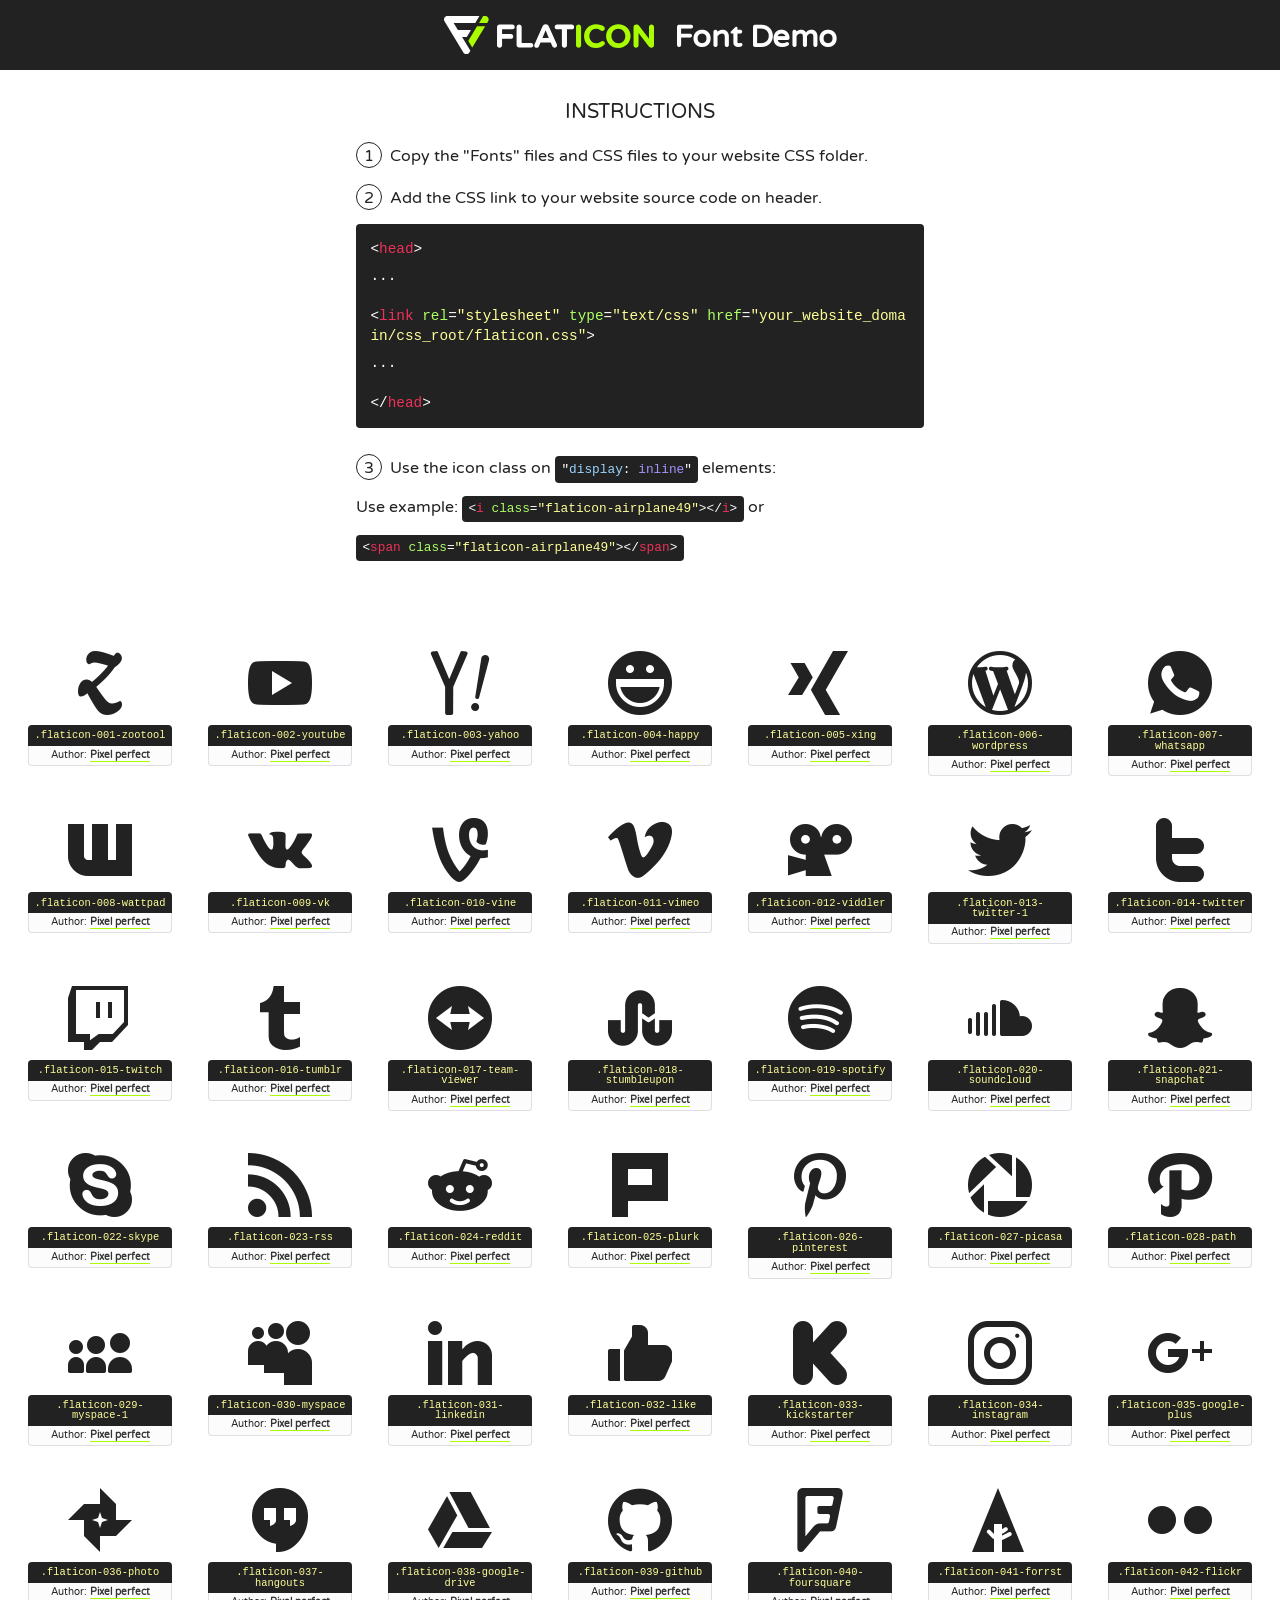
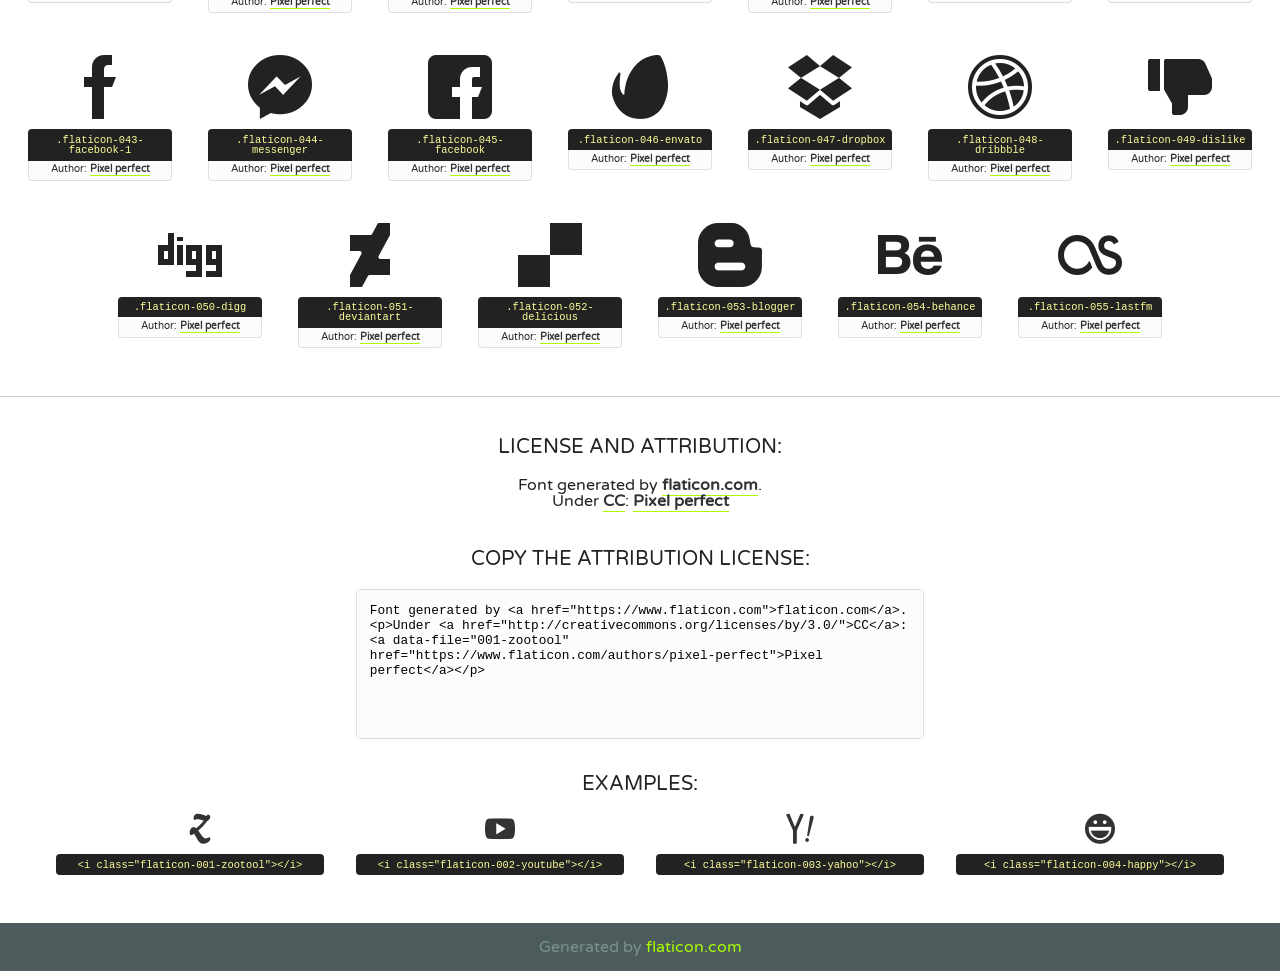
<file: 6. UPOZNAJTE NAS TIM - slike/733592-social/font/flaticon.html>
<!DOCTYPE html>
<!--
  Flaticon icon font: Flaticon
  Creation date: 13/02/2018 08:02
-->
<html>
<!DOCTYPE html>
<html>

<head>
    <title>Flaticon WebFont</title>
    <link href="http://fonts.googleapis.com/css?family=Varela+Round" rel="stylesheet" type="text/css" />
    <link rel="stylesheet" type="text/css" href="flaticon.css">
    <meta charset="UTF-8">
    <style>
    html, body, div, span, applet, object, iframe,
    h1, h2, h3, h4, h5, h6, p, blockquote, pre,
    a, abbr, acronym, address, big, cite, code,
    del, dfn, em, img, ins, kbd, q, s, samp,
    small, strike, strong, sub, sup, tt, var,
    b, u, i, center,
    dl, dt, dd, ol, ul, li,
    fieldset, form, label, legend,
    table, caption, tbody, tfoot, thead, tr, th, td,
    article, aside, canvas, details, embed, 
    figure, figcaption, footer, header, hgroup, 
    menu, nav, output, ruby, section, summary,
    time, mark, audio, video {
        margin: 0;
        padding: 0;
        border: 0;
        font-size: 100%;
        font: inherit;
        vertical-align: baseline;
    }
    /* HTML5 display-role reset for older browsers */
    article, aside, details, figcaption, figure, 
    footer, header, hgroup, menu, nav, section {
        display: block;
    }
    body {
        line-height: 1;
    }
    ol, ul {
        list-style: none;
    }
    blockquote, q {
        quotes: none;
    }
    blockquote:before, blockquote:after,
    q:before, q:after {
        content: '';
        content: none;
    }
    table {
        border-collapse: collapse;
        border-spacing: 0;
    }
    body {
        font-family: 'Varela Round', Helvetica, Arial, sans-serif;
        font-size: 16px;
        color: #222;
    }
    a {
        color: #333;
        border-bottom: 1px solid #a9fd00;
        font-weight: bold;
        text-decoration: none;
    }
    * {
        -moz-box-sizing: border-box;
        -webkit-box-sizing: border-box;
        box-sizing: border-box;
        margin: 0;
        padding: 0;
    }
    [class^="flaticon-"]:before, [class*=" flaticon-"]:before, [class^="flaticon-"]:after, [class*=" flaticon-"]:after {
        font-family: Flaticon;
        font-size: 30px;
        font-style: normal;
        margin-left: 20px;
        color: #333;
    }
    .wrapper {
        max-width: 600px;
        margin: auto;
        padding: 0 1em;
    }
    .title {
        font-size: 1.25em;
        text-align: center;
        margin-bottom: 1em;
        text-transform: uppercase;
    }
    header {
        text-align: center;
        background-color: #222;
        color: #fff;
        padding: 1em;
    }
    header .logo {
        width: 210px;
        height: 38px;
        display: inline-block;
        vertical-align: middle;
        margin-right: 1em;
        border: none;
    }
    header strong {
        font-size: 1.95em;
        font-weight: bold;
        vertical-align: middle;
        margin-top: 5px;
        display: inline-block;
    }
    .demo {
        margin: 2em auto;
        line-height: 1.25em;
    }
    .demo ul li {
        margin-bottom: 1em;
    }
    .demo ul li .num {
        color: #222;
        border-radius: 20px;
        display: inline-block;
        width: 26px;
        padding: 3px;
        height: 26px;
        text-align: center;
        margin-right: 0.5em;
        border: 1px solid #222;
    }
    .demo ul li code {
        background-color: #222;
        border-radius: 4px;
        padding: 0.25em 0.5em;
        display: inline-block;
        color: #fff;
        font-family: Consolas,Monaco,Lucida Console,Liberation Mono,DejaVu Sans Mono,Bitstream Vera Sans Mono,Courier New, monospace;
        font-weight: lighter;
        margin-top: 1em;
        font-size: 0.8em;
        word-break: break-all;
    }
    .demo ul li code.big {
        padding: 1em;
        font-size: 0.9em;
    }
    .demo ul li code .red {
        color: #EF3159;
    }
    .demo ul li code .green {
        color: #ACFF65;
    }
    .demo ul li code .yellow {
        color: #FFFF99;
    }
    .demo ul li code .blue {
        color: #99D3FF;
    }
    .demo ul li code .purple {
        color: #A295FF;
    }
    .demo ul li code .dots {
        margin-top: 0.5em;
        display: block;
    }
    #glyphs {
        border-bottom: 1px solid #ccc;
        padding: 2em 0;
        text-align: center;
    }
    .glyph {
        display: inline-block;
        width: 9em;
        margin: 1em;
        text-align: center;
        vertical-align: top;
        background: #FFF;
    }
    .glyph .glyph-icon {
        padding: 10px;
        display: block;
        font-family:"Flaticon";
        font-size: 64px;
        line-height: 1;
    }
    .glyph .glyph-icon:before {
        font-size: 64px;
        color: #222;
        margin-left: 0;
    }
    .class-name {
        font-size: 0.65em;
        background-color: #222;
        color: #fff;
        border-radius: 4px 4px 0 0;
        padding: 0.5em;
        color: #FFFF99;
        font-family: Consolas,Monaco,Lucida Console,Liberation Mono,DejaVu Sans Mono,Bitstream Vera Sans Mono,Courier New, monospace;
    }
    .author-name {
        font-size: 0.6em;
        background-color: #fcfcfd;
        border: 1px solid #DEDEE4;
        border-top: 0;
        border-radius: 0 0 4px 4px;
        padding: 0.5em;
    }
    .class-name:last-child {
        font-size: 10px;
        color:#888;
    }
    .class-name:last-child a {
        font-size: 10px;
        color:#555;
    }
    .class-name:last-child a:hover {
        color:#a9fd00;
    }
    .glyph > input {
        display: block;
        width: 100px;
        margin: 5px auto;
        text-align: center;
        font-size: 12px;
        cursor: text;
    }
    .glyph > input.icon-input {
        font-family:"Flaticon";
        font-size: 16px;
        margin-bottom: 10px;
    }
    .attribution .title {
        margin-top: 2em;
    }
    .attribution textarea {
        background-color: #fcfcfd;
        padding: 1em;
        border: none;
        box-shadow: none;
        border: 1px solid #DEDEE4;
        border-radius: 4px;
        resize: none;
        width: 100%;
        height: 150px;
        font-size: 0.8em;
        font-family: Consolas,Monaco,Lucida Console,Liberation Mono,DejaVu Sans Mono,Bitstream Vera Sans Mono,Courier New, monospace;
        -webkit-appearance: none;
    }
    .iconsuse {
        margin: 2em auto;
        text-align: center;
        max-width: 1200px;
    }
    .iconsuse:after {
        content: '';
        display: table;
        clear: both;
    }
    .iconsuse .image {
        float: left;
        width: 25%;
        padding: 0 1em;
    }
    .iconsuse .image p {
        margin-bottom: 1em;
    }
    .iconsuse .image span {
        display: block;
        font-size: 0.65em;
        background-color: #222;
        color: #fff;
        border-radius: 4px;
        padding: 0.5em;
        color: #FFFF99;
        margin-top: 1em;
        font-family: Consolas,Monaco,Lucida Console,Liberation Mono,DejaVu Sans Mono,Bitstream Vera Sans Mono,Courier New, monospace;
    }
    #footer {
        text-align: center;
        background-color: #4C5B5C;
        color: #7c9192;
        padding: 1em;
    }
    #footer a {
        border: none;
        color: #a9fd00;
        font-weight: normal;
    }
    @media (max-width: 960px) {
        .iconsuse .image {
            width: 50%;
        }
    }
    @media (max-width: 560px) {
        .iconsuse .image {
            width: 100%;
        }
    }
    </style>
</head>

<body class="characters-off">

    <header>
        <a href="https://www.flaticon.com" target="_blank" class="logo">
            <svg version="1.1" xmlns="http://www.w3.org/2000/svg" xmlns:xlink="http://www.w3.org/1999/xlink" xmlns:a="http://ns.adobe.com/AdobeSVGViewerExtensions/3.0/" viewBox="0 0 560.875 102.036" enable-background="new 0 0 560.875 102.036" xml:space="preserve">
                <defs>
                </defs>
                <g>
                    <g class="letters">
                        <path fill="#ffffff" d="M141.596,29.675c0-3.777,2.985-6.767,6.764-6.767h34.438c3.426,0,6.15,2.728,6.15,6.15
                        c0,3.43-2.724,6.149-6.15,6.149h-27.674v13.091h23.719c3.429,0,6.151,2.724,6.151,6.15c0,3.43-2.723,6.149-6.151,6.149h-23.719
                        v17.574c0,3.773-2.986,6.761-6.764,6.761c-3.779,0-6.764-2.989-6.764-6.761V29.675z"></path>
                        <path fill="#ffffff" d="M193.844,29.149c0-3.781,2.985-6.767,6.764-6.767c3.776,0,6.763,2.985,6.763,6.767v42.957h25.039
                        c3.426,0,6.149,2.726,6.149,6.153c0,3.425-2.723,6.15-6.149,6.15h-31.802c-3.779,0-6.764-2.986-6.764-6.768V29.149z"></path>
                        <path fill="#ffffff" d="M241.891,75.71l21.438-48.407c1.492-3.341,4.215-5.357,7.906-5.357h0.792
                        c3.686,0,6.323,2.017,7.815,5.357l21.439,48.407c0.436,0.967,0.701,1.845,0.701,2.723c0,3.602-2.809,6.501-6.414,6.501
                        c-3.161,0-5.269-1.845-6.499-4.655l-4.132-9.661h-27.059l-4.301,10.102c-1.144,2.631-3.426,4.214-6.237,4.214
                        c-3.517,0-6.24-2.81-6.24-6.325C241.1,77.64,241.451,76.677,241.891,75.71z M279.932,58.666l-8.521-20.297l-8.526,20.297H279.932
                        z"></path>
                        <path fill="#ffffff" d="M314.864,35.387H301.86c-3.429,0-6.239-2.813-6.239-6.238c0-3.429,2.811-6.24,6.239-6.24h39.533
                        c3.426,0,6.237,2.811,6.237,6.24c0,3.425-2.811,6.238-6.237,6.238h-13.001v42.785c0,3.773-2.99,6.761-6.764,6.761
                        c-3.779,0-6.764-2.989-6.764-6.761V35.387z"></path>
                        <path fill="#A9FD00" d="M352.615,29.149c0-3.781,2.985-6.767,6.767-6.767c3.774,0,6.761,2.985,6.761,6.767v49.024
                        c0,3.773-2.987,6.761-6.761,6.761c-3.781,0-6.767-2.989-6.767-6.761V29.149z"></path>
                        <path fill="#A9FD00" d="M374.132,53.836v-0.179c0-17.481,13.178-31.801,32.065-31.801c9.22,0,15.459,2.458,20.557,6.238
                        c1.402,1.054,2.637,2.985,2.637,5.357c0,3.692-2.985,6.59-6.681,6.59c-1.845,0-3.071-0.702-4.044-1.319
                        c-3.776-2.813-7.729-4.393-12.562-4.393c-10.364,0-17.831,8.611-17.831,19.154v0.173c0,10.542,7.291,19.329,17.831,19.329
                        c5.715,0,9.492-1.756,13.359-4.834c1.049-0.874,2.458-1.491,4.039-1.491c3.429,0,6.325,2.813,6.325,6.236
                        c0,2.106-1.056,3.78-2.282,4.834c-5.539,4.834-12.036,7.733-21.878,7.733C387.572,85.464,374.132,71.493,374.132,53.836z"></path>
                        <path fill="#A9FD00" d="M433.009,53.836v-0.179c0-17.481,13.79-31.801,32.766-31.801c18.981,0,32.592,14.143,32.592,31.628v0.173
                        c0,17.483-13.785,31.807-32.769,31.807C446.625,85.464,433.009,71.32,433.009,53.836z M484.224,53.836v-0.179
                        c0-10.539-7.725-19.326-18.626-19.326c-10.893,0-18.449,8.611-18.449,19.154v0.173c0,10.542,7.73,19.329,18.626,19.329
                        C476.676,72.986,484.224,64.378,484.224,53.836z"></path>
                        <path fill="#A9FD00" d="M506.233,29.321c0-3.774,2.99-6.763,6.767-6.763h1.401c3.252,0,5.183,1.583,7.029,3.953l26.093,34.265
                        V29.059c0-3.692,2.99-6.677,6.681-6.677c3.683,0,6.671,2.985,6.671,6.677v48.934c0,3.78-2.987,6.765-6.764,6.765h-0.436
                        c-3.257,0-5.188-1.581-7.034-3.953l-27.056-35.492v32.944c0,3.687-2.985,6.676-6.678,6.676c-3.683,0-6.673-2.989-6.673-6.676
                        V29.321z"></path>
                    </g>
                    <g class="insignia">
                        <path fill="#ffffff" d="M48.372,56.137h12.517l11.156-18.537H37.186L25.688,18.539h57.825L94.668,0H9.271
                        C5.925,0,2.842,1.801,1.198,4.716c-1.644,2.907-1.593,6.482,0.134,9.343l50.38,83.501c1.678,2.781,4.689,4.476,7.938,4.476
                        c3.246,0,6.257-1.695,7.935-4.476l2.898-4.804L48.372,56.137z"></path>
                        <g class="i">
                            <path fill="#A9FD00" d="M93.575,18.539h0.031v0.004l21.652,0.004l2.705-4.488c1.727-2.861,1.778-6.436,0.133-9.343
                            C116.454,1.801,113.371,0,110.026,0h-5.294L93.575,18.539z"></path>
                            <polygon fill="#A9FD00" points="88.291,27.356 64.725,66.486 75.519,84.404 109.942,27.356"></polygon>
                        </g>
                    </g>
                </g>
            </svg>
        </a>
        <strong>Font Demo</strong>
    </header>


    <section class="demo wrapper">

        <p class="title">Instructions</p>

        <ul>
            <li>
                <span class="num">1</span>Copy the "Fonts" files and CSS files to your website CSS folder.
            </li>
            <li>
                <span class="num">2</span>Add the CSS link to your website source code on header.
                <code class="big">
                    &lt;<span class="red">head</span>&gt;
                    <br/><span class="dots">...</span>
                    <br/>&lt;<span class="red">link</span> <span class="green">rel</span>=<span class="yellow">"stylesheet"</span> <span class="green">type</span>=<span class="yellow">"text/css"</span> <span class="green">href</span>=<span class="yellow">"your_website_domain/css_root/flaticon.css"</span>&gt;
                    <br/><span class="dots">...</span>
                    <br/>&lt;/<span class="red">head</span>&gt;
                </code>
            </li>

            <li>
                <p>
                    <span class="num">3</span>Use the icon class on <code>"<span class="blue">display</span>:<span class="purple"> inline</span>"</code> elements:
                    <br />
                    Use example: <code>&lt;<span class="red">i</span> <span class="green">class</span>=<span class="yellow">&quot;flaticon-airplane49&quot;</span>&gt;&lt;/<span class="red">i</span>&gt;</code> or <code>&lt;<span class="red">span</span> <span class="green">class</span>=<span class="yellow">&quot;flaticon-airplane49&quot;</span>&gt;&lt;/<span class="red">span</span>&gt;</code>
            </li>
        </ul>

    </section>




   <section id="glyphs">          
    
      
        <div class="glyph"><div class="glyph-icon flaticon-001-zootool"></div>
            <div class="class-name">.flaticon-001-zootool</div>
            <div class="author-name">Author: <a data-file="001-zootool" href="https://www.flaticon.com/authors/pixel-perfect">Pixel perfect</a> </div> 
        </div>        
        
        <div class="glyph"><div class="glyph-icon flaticon-002-youtube"></div>
            <div class="class-name">.flaticon-002-youtube</div>
            <div class="author-name">Author: <a data-file="002-youtube" href="https://www.flaticon.com/authors/pixel-perfect">Pixel perfect</a> </div> 
        </div>        
        
        <div class="glyph"><div class="glyph-icon flaticon-003-yahoo"></div>
            <div class="class-name">.flaticon-003-yahoo</div>
            <div class="author-name">Author: <a data-file="003-yahoo" href="https://www.flaticon.com/authors/pixel-perfect">Pixel perfect</a> </div> 
        </div>        
        
        <div class="glyph"><div class="glyph-icon flaticon-004-happy"></div>
            <div class="class-name">.flaticon-004-happy</div>
            <div class="author-name">Author: <a data-file="004-happy" href="https://www.flaticon.com/authors/pixel-perfect">Pixel perfect</a> </div> 
        </div>        
        
        <div class="glyph"><div class="glyph-icon flaticon-005-xing"></div>
            <div class="class-name">.flaticon-005-xing</div>
            <div class="author-name">Author: <a data-file="005-xing" href="https://www.flaticon.com/authors/pixel-perfect">Pixel perfect</a> </div> 
        </div>        
        
        <div class="glyph"><div class="glyph-icon flaticon-006-wordpress"></div>
            <div class="class-name">.flaticon-006-wordpress</div>
            <div class="author-name">Author: <a data-file="006-wordpress" href="https://www.flaticon.com/authors/pixel-perfect">Pixel perfect</a> </div> 
        </div>        
        
        <div class="glyph"><div class="glyph-icon flaticon-007-whatsapp"></div>
            <div class="class-name">.flaticon-007-whatsapp</div>
            <div class="author-name">Author: <a data-file="007-whatsapp" href="https://www.flaticon.com/authors/pixel-perfect">Pixel perfect</a> </div> 
        </div>        
        
        <div class="glyph"><div class="glyph-icon flaticon-008-wattpad"></div>
            <div class="class-name">.flaticon-008-wattpad</div>
            <div class="author-name">Author: <a data-file="008-wattpad" href="https://www.flaticon.com/authors/pixel-perfect">Pixel perfect</a> </div> 
        </div>        
        
        <div class="glyph"><div class="glyph-icon flaticon-009-vk"></div>
            <div class="class-name">.flaticon-009-vk</div>
            <div class="author-name">Author: <a data-file="009-vk" href="https://www.flaticon.com/authors/pixel-perfect">Pixel perfect</a> </div> 
        </div>        
        
        <div class="glyph"><div class="glyph-icon flaticon-010-vine"></div>
            <div class="class-name">.flaticon-010-vine</div>
            <div class="author-name">Author: <a data-file="010-vine" href="https://www.flaticon.com/authors/pixel-perfect">Pixel perfect</a> </div> 
        </div>        
        
        <div class="glyph"><div class="glyph-icon flaticon-011-vimeo"></div>
            <div class="class-name">.flaticon-011-vimeo</div>
            <div class="author-name">Author: <a data-file="011-vimeo" href="https://www.flaticon.com/authors/pixel-perfect">Pixel perfect</a> </div> 
        </div>        
        
        <div class="glyph"><div class="glyph-icon flaticon-012-viddler"></div>
            <div class="class-name">.flaticon-012-viddler</div>
            <div class="author-name">Author: <a data-file="012-viddler" href="https://www.flaticon.com/authors/pixel-perfect">Pixel perfect</a> </div> 
        </div>        
        
        <div class="glyph"><div class="glyph-icon flaticon-013-twitter-1"></div>
            <div class="class-name">.flaticon-013-twitter-1</div>
            <div class="author-name">Author: <a data-file="013-twitter-1" href="https://www.flaticon.com/authors/pixel-perfect">Pixel perfect</a> </div> 
        </div>        
        
        <div class="glyph"><div class="glyph-icon flaticon-014-twitter"></div>
            <div class="class-name">.flaticon-014-twitter</div>
            <div class="author-name">Author: <a data-file="014-twitter" href="https://www.flaticon.com/authors/pixel-perfect">Pixel perfect</a> </div> 
        </div>        
        
        <div class="glyph"><div class="glyph-icon flaticon-015-twitch"></div>
            <div class="class-name">.flaticon-015-twitch</div>
            <div class="author-name">Author: <a data-file="015-twitch" href="https://www.flaticon.com/authors/pixel-perfect">Pixel perfect</a> </div> 
        </div>        
        
        <div class="glyph"><div class="glyph-icon flaticon-016-tumblr"></div>
            <div class="class-name">.flaticon-016-tumblr</div>
            <div class="author-name">Author: <a data-file="016-tumblr" href="https://www.flaticon.com/authors/pixel-perfect">Pixel perfect</a> </div> 
        </div>        
        
        <div class="glyph"><div class="glyph-icon flaticon-017-team-viewer"></div>
            <div class="class-name">.flaticon-017-team-viewer</div>
            <div class="author-name">Author: <a data-file="017-team-viewer" href="https://www.flaticon.com/authors/pixel-perfect">Pixel perfect</a> </div> 
        </div>        
        
        <div class="glyph"><div class="glyph-icon flaticon-018-stumbleupon"></div>
            <div class="class-name">.flaticon-018-stumbleupon</div>
            <div class="author-name">Author: <a data-file="018-stumbleupon" href="https://www.flaticon.com/authors/pixel-perfect">Pixel perfect</a> </div> 
        </div>        
        
        <div class="glyph"><div class="glyph-icon flaticon-019-spotify"></div>
            <div class="class-name">.flaticon-019-spotify</div>
            <div class="author-name">Author: <a data-file="019-spotify" href="https://www.flaticon.com/authors/pixel-perfect">Pixel perfect</a> </div> 
        </div>        
        
        <div class="glyph"><div class="glyph-icon flaticon-020-soundcloud"></div>
            <div class="class-name">.flaticon-020-soundcloud</div>
            <div class="author-name">Author: <a data-file="020-soundcloud" href="https://www.flaticon.com/authors/pixel-perfect">Pixel perfect</a> </div> 
        </div>        
        
        <div class="glyph"><div class="glyph-icon flaticon-021-snapchat"></div>
            <div class="class-name">.flaticon-021-snapchat</div>
            <div class="author-name">Author: <a data-file="021-snapchat" href="https://www.flaticon.com/authors/pixel-perfect">Pixel perfect</a> </div> 
        </div>        
        
        <div class="glyph"><div class="glyph-icon flaticon-022-skype"></div>
            <div class="class-name">.flaticon-022-skype</div>
            <div class="author-name">Author: <a data-file="022-skype" href="https://www.flaticon.com/authors/pixel-perfect">Pixel perfect</a> </div> 
        </div>        
        
        <div class="glyph"><div class="glyph-icon flaticon-023-rss"></div>
            <div class="class-name">.flaticon-023-rss</div>
            <div class="author-name">Author: <a data-file="023-rss" href="https://www.flaticon.com/authors/pixel-perfect">Pixel perfect</a> </div> 
        </div>        
        
        <div class="glyph"><div class="glyph-icon flaticon-024-reddit"></div>
            <div class="class-name">.flaticon-024-reddit</div>
            <div class="author-name">Author: <a data-file="024-reddit" href="https://www.flaticon.com/authors/pixel-perfect">Pixel perfect</a> </div> 
        </div>        
        
        <div class="glyph"><div class="glyph-icon flaticon-025-plurk"></div>
            <div class="class-name">.flaticon-025-plurk</div>
            <div class="author-name">Author: <a data-file="025-plurk" href="https://www.flaticon.com/authors/pixel-perfect">Pixel perfect</a> </div> 
        </div>        
        
        <div class="glyph"><div class="glyph-icon flaticon-026-pinterest"></div>
            <div class="class-name">.flaticon-026-pinterest</div>
            <div class="author-name">Author: <a data-file="026-pinterest" href="https://www.flaticon.com/authors/pixel-perfect">Pixel perfect</a> </div> 
        </div>        
        
        <div class="glyph"><div class="glyph-icon flaticon-027-picasa"></div>
            <div class="class-name">.flaticon-027-picasa</div>
            <div class="author-name">Author: <a data-file="027-picasa" href="https://www.flaticon.com/authors/pixel-perfect">Pixel perfect</a> </div> 
        </div>        
        
        <div class="glyph"><div class="glyph-icon flaticon-028-path"></div>
            <div class="class-name">.flaticon-028-path</div>
            <div class="author-name">Author: <a data-file="028-path" href="https://www.flaticon.com/authors/pixel-perfect">Pixel perfect</a> </div> 
        </div>        
        
        <div class="glyph"><div class="glyph-icon flaticon-029-myspace-1"></div>
            <div class="class-name">.flaticon-029-myspace-1</div>
            <div class="author-name">Author: <a data-file="029-myspace-1" href="https://www.flaticon.com/authors/pixel-perfect">Pixel perfect</a> </div> 
        </div>        
        
        <div class="glyph"><div class="glyph-icon flaticon-030-myspace"></div>
            <div class="class-name">.flaticon-030-myspace</div>
            <div class="author-name">Author: <a data-file="030-myspace" href="https://www.flaticon.com/authors/pixel-perfect">Pixel perfect</a> </div> 
        </div>        
        
        <div class="glyph"><div class="glyph-icon flaticon-031-linkedin"></div>
            <div class="class-name">.flaticon-031-linkedin</div>
            <div class="author-name">Author: <a data-file="031-linkedin" href="https://www.flaticon.com/authors/pixel-perfect">Pixel perfect</a> </div> 
        </div>        
        
        <div class="glyph"><div class="glyph-icon flaticon-032-like"></div>
            <div class="class-name">.flaticon-032-like</div>
            <div class="author-name">Author: <a data-file="032-like" href="https://www.flaticon.com/authors/pixel-perfect">Pixel perfect</a> </div> 
        </div>        
        
        <div class="glyph"><div class="glyph-icon flaticon-033-kickstarter"></div>
            <div class="class-name">.flaticon-033-kickstarter</div>
            <div class="author-name">Author: <a data-file="033-kickstarter" href="https://www.flaticon.com/authors/pixel-perfect">Pixel perfect</a> </div> 
        </div>        
        
        <div class="glyph"><div class="glyph-icon flaticon-034-instagram"></div>
            <div class="class-name">.flaticon-034-instagram</div>
            <div class="author-name">Author: <a data-file="034-instagram" href="https://www.flaticon.com/authors/pixel-perfect">Pixel perfect</a> </div> 
        </div>        
        
        <div class="glyph"><div class="glyph-icon flaticon-035-google-plus"></div>
            <div class="class-name">.flaticon-035-google-plus</div>
            <div class="author-name">Author: <a data-file="035-google-plus" href="https://www.flaticon.com/authors/pixel-perfect">Pixel perfect</a> </div> 
        </div>        
        
        <div class="glyph"><div class="glyph-icon flaticon-036-photo"></div>
            <div class="class-name">.flaticon-036-photo</div>
            <div class="author-name">Author: <a data-file="036-photo" href="https://www.flaticon.com/authors/pixel-perfect">Pixel perfect</a> </div> 
        </div>        
        
        <div class="glyph"><div class="glyph-icon flaticon-037-hangouts"></div>
            <div class="class-name">.flaticon-037-hangouts</div>
            <div class="author-name">Author: <a data-file="037-hangouts" href="https://www.flaticon.com/authors/pixel-perfect">Pixel perfect</a> </div> 
        </div>        
        
        <div class="glyph"><div class="glyph-icon flaticon-038-google-drive"></div>
            <div class="class-name">.flaticon-038-google-drive</div>
            <div class="author-name">Author: <a data-file="038-google-drive" href="https://www.flaticon.com/authors/pixel-perfect">Pixel perfect</a> </div> 
        </div>        
        
        <div class="glyph"><div class="glyph-icon flaticon-039-github"></div>
            <div class="class-name">.flaticon-039-github</div>
            <div class="author-name">Author: <a data-file="039-github" href="https://www.flaticon.com/authors/pixel-perfect">Pixel perfect</a> </div> 
        </div>        
        
        <div class="glyph"><div class="glyph-icon flaticon-040-foursquare"></div>
            <div class="class-name">.flaticon-040-foursquare</div>
            <div class="author-name">Author: <a data-file="040-foursquare" href="https://www.flaticon.com/authors/pixel-perfect">Pixel perfect</a> </div> 
        </div>        
        
        <div class="glyph"><div class="glyph-icon flaticon-041-forrst"></div>
            <div class="class-name">.flaticon-041-forrst</div>
            <div class="author-name">Author: <a data-file="041-forrst" href="https://www.flaticon.com/authors/pixel-perfect">Pixel perfect</a> </div> 
        </div>        
        
        <div class="glyph"><div class="glyph-icon flaticon-042-flickr"></div>
            <div class="class-name">.flaticon-042-flickr</div>
            <div class="author-name">Author: <a data-file="042-flickr" href="https://www.flaticon.com/authors/pixel-perfect">Pixel perfect</a> </div> 
        </div>        
        
        <div class="glyph"><div class="glyph-icon flaticon-043-facebook-1"></div>
            <div class="class-name">.flaticon-043-facebook-1</div>
            <div class="author-name">Author: <a data-file="043-facebook-1" href="https://www.flaticon.com/authors/pixel-perfect">Pixel perfect</a> </div> 
        </div>        
        
        <div class="glyph"><div class="glyph-icon flaticon-044-messenger"></div>
            <div class="class-name">.flaticon-044-messenger</div>
            <div class="author-name">Author: <a data-file="044-messenger" href="https://www.flaticon.com/authors/pixel-perfect">Pixel perfect</a> </div> 
        </div>        
        
        <div class="glyph"><div class="glyph-icon flaticon-045-facebook"></div>
            <div class="class-name">.flaticon-045-facebook</div>
            <div class="author-name">Author: <a data-file="045-facebook" href="https://www.flaticon.com/authors/pixel-perfect">Pixel perfect</a> </div> 
        </div>        
        
        <div class="glyph"><div class="glyph-icon flaticon-046-envato"></div>
            <div class="class-name">.flaticon-046-envato</div>
            <div class="author-name">Author: <a data-file="046-envato" href="https://www.flaticon.com/authors/pixel-perfect">Pixel perfect</a> </div> 
        </div>        
        
        <div class="glyph"><div class="glyph-icon flaticon-047-dropbox"></div>
            <div class="class-name">.flaticon-047-dropbox</div>
            <div class="author-name">Author: <a data-file="047-dropbox" href="https://www.flaticon.com/authors/pixel-perfect">Pixel perfect</a> </div> 
        </div>        
        
        <div class="glyph"><div class="glyph-icon flaticon-048-dribbble"></div>
            <div class="class-name">.flaticon-048-dribbble</div>
            <div class="author-name">Author: <a data-file="048-dribbble" href="https://www.flaticon.com/authors/pixel-perfect">Pixel perfect</a> </div> 
        </div>        
        
        <div class="glyph"><div class="glyph-icon flaticon-049-dislike"></div>
            <div class="class-name">.flaticon-049-dislike</div>
            <div class="author-name">Author: <a data-file="049-dislike" href="https://www.flaticon.com/authors/pixel-perfect">Pixel perfect</a> </div> 
        </div>        
        
        <div class="glyph"><div class="glyph-icon flaticon-050-digg"></div>
            <div class="class-name">.flaticon-050-digg</div>
            <div class="author-name">Author: <a data-file="050-digg" href="https://www.flaticon.com/authors/pixel-perfect">Pixel perfect</a> </div> 
        </div>        
        
        <div class="glyph"><div class="glyph-icon flaticon-051-deviantart"></div>
            <div class="class-name">.flaticon-051-deviantart</div>
            <div class="author-name">Author: <a data-file="051-deviantart" href="https://www.flaticon.com/authors/pixel-perfect">Pixel perfect</a> </div> 
        </div>        
        
        <div class="glyph"><div class="glyph-icon flaticon-052-delicious"></div>
            <div class="class-name">.flaticon-052-delicious</div>
            <div class="author-name">Author: <a data-file="052-delicious" href="https://www.flaticon.com/authors/pixel-perfect">Pixel perfect</a> </div> 
        </div>        
        
        <div class="glyph"><div class="glyph-icon flaticon-053-blogger"></div>
            <div class="class-name">.flaticon-053-blogger</div>
            <div class="author-name">Author: <a data-file="053-blogger" href="https://www.flaticon.com/authors/pixel-perfect">Pixel perfect</a> </div> 
        </div>        
        
        <div class="glyph"><div class="glyph-icon flaticon-054-behance"></div>
            <div class="class-name">.flaticon-054-behance</div>
            <div class="author-name">Author: <a data-file="054-behance" href="https://www.flaticon.com/authors/pixel-perfect">Pixel perfect</a> </div> 
        </div>        
        
        <div class="glyph"><div class="glyph-icon flaticon-055-lastfm"></div>
            <div class="class-name">.flaticon-055-lastfm</div>
            <div class="author-name">Author: <a data-file="055-lastfm" href="https://www.flaticon.com/authors/pixel-perfect">Pixel perfect</a> </div> 
        </div>        
        

    </section>



    <section class="attribution wrapper"   style="text-align:center;">

      <div class="title">License and attribution:</div><div class="attrDiv">Font generated by <a href="https://www.flaticon.com">flaticon.com</a>. <div><p>Under <a href="http://creativecommons.org/licenses/by/3.0/">CC</a>: <a data-file="001-zootool" href="https://www.flaticon.com/authors/pixel-perfect">Pixel perfect</a></p>  </div>
      </div>
      <div class="title">Copy the Attribution License:</div>

    <textarea onclick="this.focus();this.select();">Font generated by &lt;a href=&quot;https://www.flaticon.com&quot;&gt;flaticon.com&lt;/a&gt;. <p>Under <a href="http://creativecommons.org/licenses/by/3.0/">CC</a>: <a data-file="001-zootool" href="https://www.flaticon.com/authors/pixel-perfect">Pixel perfect</a></p>  
     </textarea>

    </section>

    <section class="iconsuse">

          <div class="title">Examples:</div>            
             
            <div class="image">
                <p>
                    <i class="glyph-icon flaticon-001-zootool"></i> 
                    <span>&lt;i class=&quot;flaticon-001-zootool&quot;&gt;&lt;/i&gt;</span>
                </p>
            </div>
            
            <div class="image">
                <p>
                    <i class="glyph-icon flaticon-002-youtube"></i> 
                    <span>&lt;i class=&quot;flaticon-002-youtube&quot;&gt;&lt;/i&gt;</span>
                </p>
            </div>
            
            <div class="image">
                <p>
                    <i class="glyph-icon flaticon-003-yahoo"></i> 
                    <span>&lt;i class=&quot;flaticon-003-yahoo&quot;&gt;&lt;/i&gt;</span>
                </p>
            </div>
            
            <div class="image">
                <p>
                    <i class="glyph-icon flaticon-004-happy"></i> 
                    <span>&lt;i class=&quot;flaticon-004-happy&quot;&gt;&lt;/i&gt;</span>
                </p>
            </div>
                       
        </div>
                            
    </section>

<div id="footer">
    <div>Generated by <a href="https://www.flaticon.com">flaticon.com</a>
    </div>
</div>



</body>
</html>
</file>
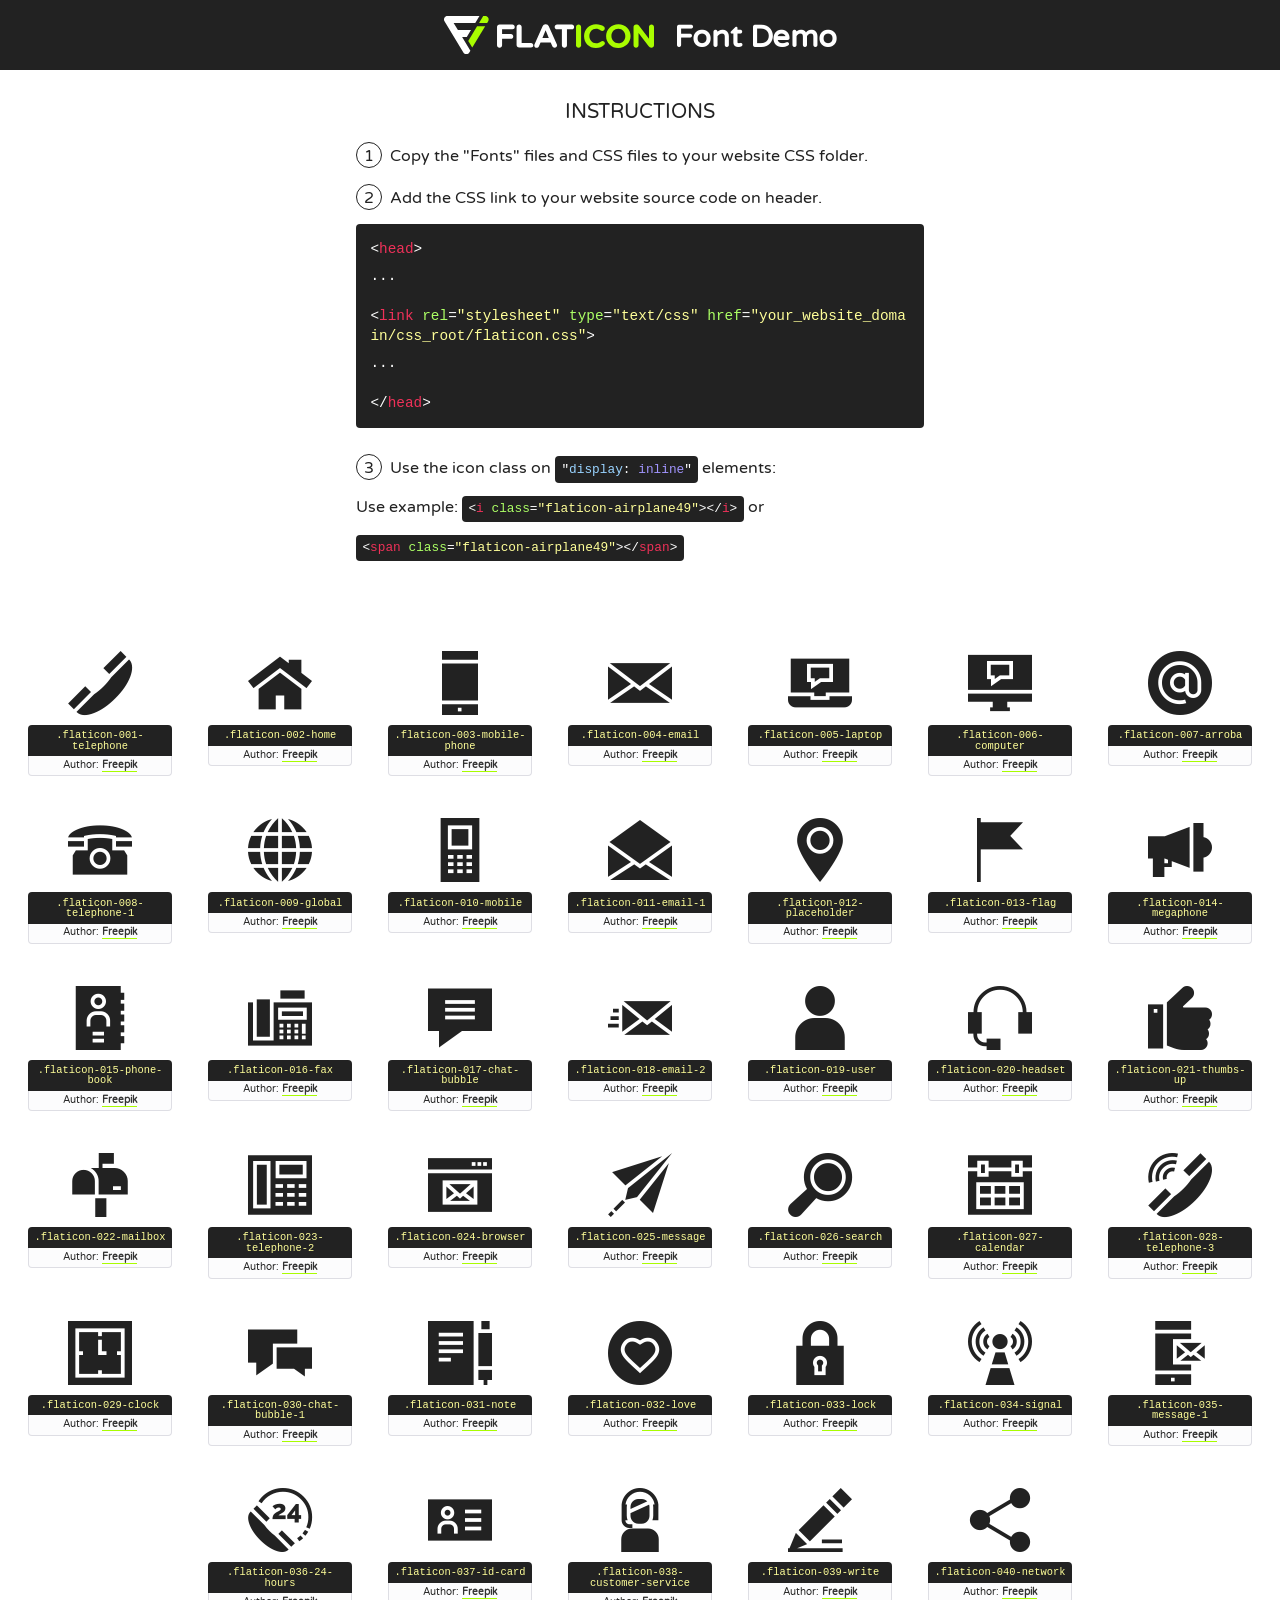
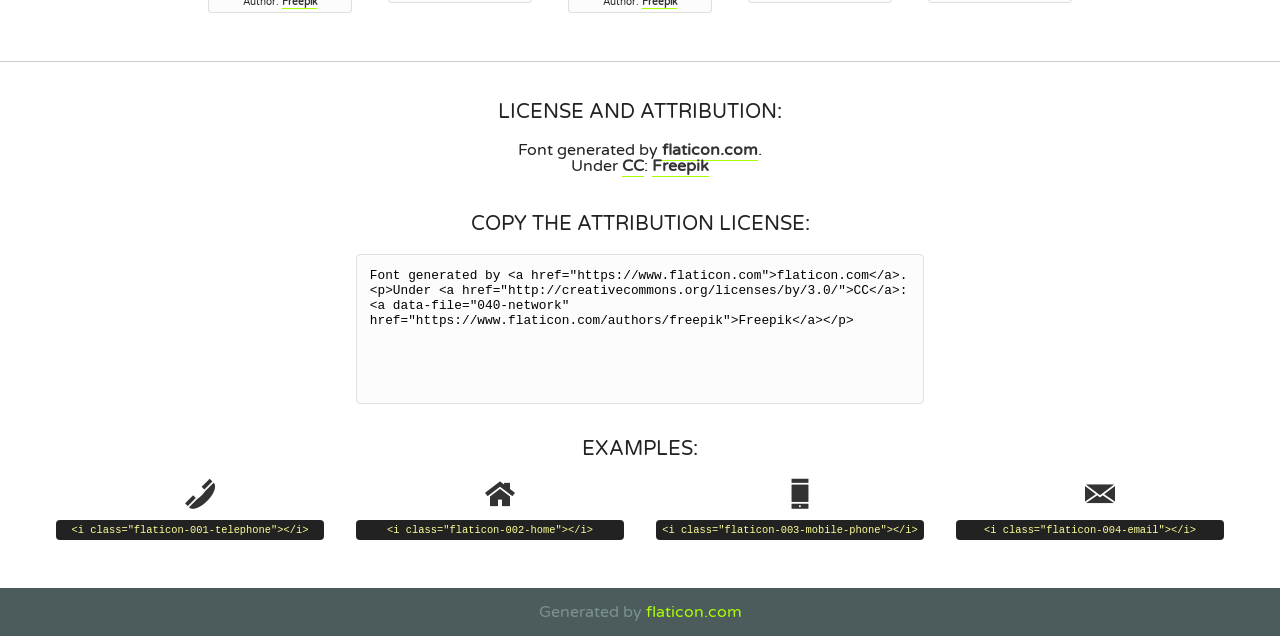
<file: 7. KONTAKTIRAJTE NAS - ikonice/996424-contact-us/font/flaticon.html>
<!DOCTYPE html>
<!--
  Flaticon icon font: Flaticon
  Creation date: 08/08/2018 08:56
-->
<html>
<!DOCTYPE html>
<html>

<head>
    <title>Flaticon WebFont</title>
    <link href="http://fonts.googleapis.com/css?family=Varela+Round" rel="stylesheet" type="text/css" />
    <link rel="stylesheet" type="text/css" href="flaticon.css">
    <meta charset="UTF-8">
    <style>
    html, body, div, span, applet, object, iframe,
    h1, h2, h3, h4, h5, h6, p, blockquote, pre,
    a, abbr, acronym, address, big, cite, code,
    del, dfn, em, img, ins, kbd, q, s, samp,
    small, strike, strong, sub, sup, tt, var,
    b, u, i, center,
    dl, dt, dd, ol, ul, li,
    fieldset, form, label, legend,
    table, caption, tbody, tfoot, thead, tr, th, td,
    article, aside, canvas, details, embed, 
    figure, figcaption, footer, header, hgroup, 
    menu, nav, output, ruby, section, summary,
    time, mark, audio, video {
        margin: 0;
        padding: 0;
        border: 0;
        font-size: 100%;
        font: inherit;
        vertical-align: baseline;
    }
    /* HTML5 display-role reset for older browsers */
    article, aside, details, figcaption, figure, 
    footer, header, hgroup, menu, nav, section {
        display: block;
    }
    body {
        line-height: 1;
    }
    ol, ul {
        list-style: none;
    }
    blockquote, q {
        quotes: none;
    }
    blockquote:before, blockquote:after,
    q:before, q:after {
        content: '';
        content: none;
    }
    table {
        border-collapse: collapse;
        border-spacing: 0;
    }
    body {
        font-family: 'Varela Round', Helvetica, Arial, sans-serif;
        font-size: 16px;
        color: #222;
    }
    a {
        color: #333;
        border-bottom: 1px solid #a9fd00;
        font-weight: bold;
        text-decoration: none;
    }
    * {
        -moz-box-sizing: border-box;
        -webkit-box-sizing: border-box;
        box-sizing: border-box;
        margin: 0;
        padding: 0;
    }
    [class^="flaticon-"]:before, [class*=" flaticon-"]:before, [class^="flaticon-"]:after, [class*=" flaticon-"]:after {
        font-family: Flaticon;
        font-size: 30px;
        font-style: normal;
        margin-left: 20px;
        color: #333;
    }
    .wrapper {
        max-width: 600px;
        margin: auto;
        padding: 0 1em;
    }
    .title {
        font-size: 1.25em;
        text-align: center;
        margin-bottom: 1em;
        text-transform: uppercase;
    }
    header {
        text-align: center;
        background-color: #222;
        color: #fff;
        padding: 1em;
    }
    header .logo {
        width: 210px;
        height: 38px;
        display: inline-block;
        vertical-align: middle;
        margin-right: 1em;
        border: none;
    }
    header strong {
        font-size: 1.95em;
        font-weight: bold;
        vertical-align: middle;
        margin-top: 5px;
        display: inline-block;
    }
    .demo {
        margin: 2em auto;
        line-height: 1.25em;
    }
    .demo ul li {
        margin-bottom: 1em;
    }
    .demo ul li .num {
        color: #222;
        border-radius: 20px;
        display: inline-block;
        width: 26px;
        padding: 3px;
        height: 26px;
        text-align: center;
        margin-right: 0.5em;
        border: 1px solid #222;
    }
    .demo ul li code {
        background-color: #222;
        border-radius: 4px;
        padding: 0.25em 0.5em;
        display: inline-block;
        color: #fff;
        font-family: Consolas,Monaco,Lucida Console,Liberation Mono,DejaVu Sans Mono,Bitstream Vera Sans Mono,Courier New, monospace;
        font-weight: lighter;
        margin-top: 1em;
        font-size: 0.8em;
        word-break: break-all;
    }
    .demo ul li code.big {
        padding: 1em;
        font-size: 0.9em;
    }
    .demo ul li code .red {
        color: #EF3159;
    }
    .demo ul li code .green {
        color: #ACFF65;
    }
    .demo ul li code .yellow {
        color: #FFFF99;
    }
    .demo ul li code .blue {
        color: #99D3FF;
    }
    .demo ul li code .purple {
        color: #A295FF;
    }
    .demo ul li code .dots {
        margin-top: 0.5em;
        display: block;
    }
    #glyphs {
        border-bottom: 1px solid #ccc;
        padding: 2em 0;
        text-align: center;
    }
    .glyph {
        display: inline-block;
        width: 9em;
        margin: 1em;
        text-align: center;
        vertical-align: top;
        background: #FFF;
    }
    .glyph .glyph-icon {
        padding: 10px;
        display: block;
        font-family:"Flaticon";
        font-size: 64px;
        line-height: 1;
    }
    .glyph .glyph-icon:before {
        font-size: 64px;
        color: #222;
        margin-left: 0;
    }
    .class-name {
        font-size: 0.65em;
        background-color: #222;
        color: #fff;
        border-radius: 4px 4px 0 0;
        padding: 0.5em;
        color: #FFFF99;
        font-family: Consolas,Monaco,Lucida Console,Liberation Mono,DejaVu Sans Mono,Bitstream Vera Sans Mono,Courier New, monospace;
    }
    .author-name {
        font-size: 0.6em;
        background-color: #fcfcfd;
        border: 1px solid #DEDEE4;
        border-top: 0;
        border-radius: 0 0 4px 4px;
        padding: 0.5em;
    }
    .class-name:last-child {
        font-size: 10px;
        color:#888;
    }
    .class-name:last-child a {
        font-size: 10px;
        color:#555;
    }
    .class-name:last-child a:hover {
        color:#a9fd00;
    }
    .glyph > input {
        display: block;
        width: 100px;
        margin: 5px auto;
        text-align: center;
        font-size: 12px;
        cursor: text;
    }
    .glyph > input.icon-input {
        font-family:"Flaticon";
        font-size: 16px;
        margin-bottom: 10px;
    }
    .attribution .title {
        margin-top: 2em;
    }
    .attribution textarea {
        background-color: #fcfcfd;
        padding: 1em;
        border: none;
        box-shadow: none;
        border: 1px solid #DEDEE4;
        border-radius: 4px;
        resize: none;
        width: 100%;
        height: 150px;
        font-size: 0.8em;
        font-family: Consolas,Monaco,Lucida Console,Liberation Mono,DejaVu Sans Mono,Bitstream Vera Sans Mono,Courier New, monospace;
        -webkit-appearance: none;
    }
    .iconsuse {
        margin: 2em auto;
        text-align: center;
        max-width: 1200px;
    }
    .iconsuse:after {
        content: '';
        display: table;
        clear: both;
    }
    .iconsuse .image {
        float: left;
        width: 25%;
        padding: 0 1em;
    }
    .iconsuse .image p {
        margin-bottom: 1em;
    }
    .iconsuse .image span {
        display: block;
        font-size: 0.65em;
        background-color: #222;
        color: #fff;
        border-radius: 4px;
        padding: 0.5em;
        color: #FFFF99;
        margin-top: 1em;
        font-family: Consolas,Monaco,Lucida Console,Liberation Mono,DejaVu Sans Mono,Bitstream Vera Sans Mono,Courier New, monospace;
    }
    #footer {
        text-align: center;
        background-color: #4C5B5C;
        color: #7c9192;
        padding: 1em;
    }
    #footer a {
        border: none;
        color: #a9fd00;
        font-weight: normal;
    }
    @media (max-width: 960px) {
        .iconsuse .image {
            width: 50%;
        }
    }
    @media (max-width: 560px) {
        .iconsuse .image {
            width: 100%;
        }
    }
    </style>
</head>

<body class="characters-off">

    <header>
        <a href="https://www.flaticon.com" target="_blank" class="logo">
            <svg version="1.1" xmlns="http://www.w3.org/2000/svg" xmlns:xlink="http://www.w3.org/1999/xlink" xmlns:a="http://ns.adobe.com/AdobeSVGViewerExtensions/3.0/" viewBox="0 0 560.875 102.036" enable-background="new 0 0 560.875 102.036" xml:space="preserve">
                <defs>
                </defs>
                <g>
                    <g class="letters">
                        <path fill="#ffffff" d="M141.596,29.675c0-3.777,2.985-6.767,6.764-6.767h34.438c3.426,0,6.15,2.728,6.15,6.15
                        c0,3.43-2.724,6.149-6.15,6.149h-27.674v13.091h23.719c3.429,0,6.151,2.724,6.151,6.15c0,3.43-2.723,6.149-6.151,6.149h-23.719
                        v17.574c0,3.773-2.986,6.761-6.764,6.761c-3.779,0-6.764-2.989-6.764-6.761V29.675z"></path>
                        <path fill="#ffffff" d="M193.844,29.149c0-3.781,2.985-6.767,6.764-6.767c3.776,0,6.763,2.985,6.763,6.767v42.957h25.039
                        c3.426,0,6.149,2.726,6.149,6.153c0,3.425-2.723,6.15-6.149,6.15h-31.802c-3.779,0-6.764-2.986-6.764-6.768V29.149z"></path>
                        <path fill="#ffffff" d="M241.891,75.71l21.438-48.407c1.492-3.341,4.215-5.357,7.906-5.357h0.792
                        c3.686,0,6.323,2.017,7.815,5.357l21.439,48.407c0.436,0.967,0.701,1.845,0.701,2.723c0,3.602-2.809,6.501-6.414,6.501
                        c-3.161,0-5.269-1.845-6.499-4.655l-4.132-9.661h-27.059l-4.301,10.102c-1.144,2.631-3.426,4.214-6.237,4.214
                        c-3.517,0-6.24-2.81-6.24-6.325C241.1,77.64,241.451,76.677,241.891,75.71z M279.932,58.666l-8.521-20.297l-8.526,20.297H279.932
                        z"></path>
                        <path fill="#ffffff" d="M314.864,35.387H301.86c-3.429,0-6.239-2.813-6.239-6.238c0-3.429,2.811-6.24,6.239-6.24h39.533
                        c3.426,0,6.237,2.811,6.237,6.24c0,3.425-2.811,6.238-6.237,6.238h-13.001v42.785c0,3.773-2.99,6.761-6.764,6.761
                        c-3.779,0-6.764-2.989-6.764-6.761V35.387z"></path>
                        <path fill="#A9FD00" d="M352.615,29.149c0-3.781,2.985-6.767,6.767-6.767c3.774,0,6.761,2.985,6.761,6.767v49.024
                        c0,3.773-2.987,6.761-6.761,6.761c-3.781,0-6.767-2.989-6.767-6.761V29.149z"></path>
                        <path fill="#A9FD00" d="M374.132,53.836v-0.179c0-17.481,13.178-31.801,32.065-31.801c9.22,0,15.459,2.458,20.557,6.238
                        c1.402,1.054,2.637,2.985,2.637,5.357c0,3.692-2.985,6.59-6.681,6.59c-1.845,0-3.071-0.702-4.044-1.319
                        c-3.776-2.813-7.729-4.393-12.562-4.393c-10.364,0-17.831,8.611-17.831,19.154v0.173c0,10.542,7.291,19.329,17.831,19.329
                        c5.715,0,9.492-1.756,13.359-4.834c1.049-0.874,2.458-1.491,4.039-1.491c3.429,0,6.325,2.813,6.325,6.236
                        c0,2.106-1.056,3.78-2.282,4.834c-5.539,4.834-12.036,7.733-21.878,7.733C387.572,85.464,374.132,71.493,374.132,53.836z"></path>
                        <path fill="#A9FD00" d="M433.009,53.836v-0.179c0-17.481,13.79-31.801,32.766-31.801c18.981,0,32.592,14.143,32.592,31.628v0.173
                        c0,17.483-13.785,31.807-32.769,31.807C446.625,85.464,433.009,71.32,433.009,53.836z M484.224,53.836v-0.179
                        c0-10.539-7.725-19.326-18.626-19.326c-10.893,0-18.449,8.611-18.449,19.154v0.173c0,10.542,7.73,19.329,18.626,19.329
                        C476.676,72.986,484.224,64.378,484.224,53.836z"></path>
                        <path fill="#A9FD00" d="M506.233,29.321c0-3.774,2.99-6.763,6.767-6.763h1.401c3.252,0,5.183,1.583,7.029,3.953l26.093,34.265
                        V29.059c0-3.692,2.99-6.677,6.681-6.677c3.683,0,6.671,2.985,6.671,6.677v48.934c0,3.78-2.987,6.765-6.764,6.765h-0.436
                        c-3.257,0-5.188-1.581-7.034-3.953l-27.056-35.492v32.944c0,3.687-2.985,6.676-6.678,6.676c-3.683,0-6.673-2.989-6.673-6.676
                        V29.321z"></path>
                    </g>
                    <g class="insignia">
                        <path fill="#ffffff" d="M48.372,56.137h12.517l11.156-18.537H37.186L25.688,18.539h57.825L94.668,0H9.271
                        C5.925,0,2.842,1.801,1.198,4.716c-1.644,2.907-1.593,6.482,0.134,9.343l50.38,83.501c1.678,2.781,4.689,4.476,7.938,4.476
                        c3.246,0,6.257-1.695,7.935-4.476l2.898-4.804L48.372,56.137z"></path>
                        <g class="i">
                            <path fill="#A9FD00" d="M93.575,18.539h0.031v0.004l21.652,0.004l2.705-4.488c1.727-2.861,1.778-6.436,0.133-9.343
                            C116.454,1.801,113.371,0,110.026,0h-5.294L93.575,18.539z"></path>
                            <polygon fill="#A9FD00" points="88.291,27.356 64.725,66.486 75.519,84.404 109.942,27.356"></polygon>
                        </g>
                    </g>
                </g>
            </svg>
        </a>
        <strong>Font Demo</strong>
    </header>


    <section class="demo wrapper">

        <p class="title">Instructions</p>

        <ul>
            <li>
                <span class="num">1</span>Copy the "Fonts" files and CSS files to your website CSS folder.
            </li>
            <li>
                <span class="num">2</span>Add the CSS link to your website source code on header.
                <code class="big">
                    &lt;<span class="red">head</span>&gt;
                    <br/><span class="dots">...</span>
                    <br/>&lt;<span class="red">link</span> <span class="green">rel</span>=<span class="yellow">"stylesheet"</span> <span class="green">type</span>=<span class="yellow">"text/css"</span> <span class="green">href</span>=<span class="yellow">"your_website_domain/css_root/flaticon.css"</span>&gt;
                    <br/><span class="dots">...</span>
                    <br/>&lt;/<span class="red">head</span>&gt;
                </code>
            </li>

            <li>
                <p>
                    <span class="num">3</span>Use the icon class on <code>"<span class="blue">display</span>:<span class="purple"> inline</span>"</code> elements:
                    <br />
                    Use example: <code>&lt;<span class="red">i</span> <span class="green">class</span>=<span class="yellow">&quot;flaticon-airplane49&quot;</span>&gt;&lt;/<span class="red">i</span>&gt;</code> or <code>&lt;<span class="red">span</span> <span class="green">class</span>=<span class="yellow">&quot;flaticon-airplane49&quot;</span>&gt;&lt;/<span class="red">span</span>&gt;</code>
            </li>
        </ul>

    </section>




   <section id="glyphs">          
    
      
        <div class="glyph"><div class="glyph-icon flaticon-001-telephone"></div>
            <div class="class-name">.flaticon-001-telephone</div>
            <div class="author-name">Author: <a data-file="001-telephone" href="https://www.flaticon.com/authors/freepik">Freepik</a> </div> 
        </div>        
        
        <div class="glyph"><div class="glyph-icon flaticon-002-home"></div>
            <div class="class-name">.flaticon-002-home</div>
            <div class="author-name">Author: <a data-file="002-home" href="https://www.flaticon.com/authors/freepik">Freepik</a> </div> 
        </div>        
        
        <div class="glyph"><div class="glyph-icon flaticon-003-mobile-phone"></div>
            <div class="class-name">.flaticon-003-mobile-phone</div>
            <div class="author-name">Author: <a data-file="003-mobile-phone" href="https://www.flaticon.com/authors/freepik">Freepik</a> </div> 
        </div>        
        
        <div class="glyph"><div class="glyph-icon flaticon-004-email"></div>
            <div class="class-name">.flaticon-004-email</div>
            <div class="author-name">Author: <a data-file="004-email" href="https://www.flaticon.com/authors/freepik">Freepik</a> </div> 
        </div>        
        
        <div class="glyph"><div class="glyph-icon flaticon-005-laptop"></div>
            <div class="class-name">.flaticon-005-laptop</div>
            <div class="author-name">Author: <a data-file="005-laptop" href="https://www.flaticon.com/authors/freepik">Freepik</a> </div> 
        </div>        
        
        <div class="glyph"><div class="glyph-icon flaticon-006-computer"></div>
            <div class="class-name">.flaticon-006-computer</div>
            <div class="author-name">Author: <a data-file="006-computer" href="https://www.flaticon.com/authors/freepik">Freepik</a> </div> 
        </div>        
        
        <div class="glyph"><div class="glyph-icon flaticon-007-arroba"></div>
            <div class="class-name">.flaticon-007-arroba</div>
            <div class="author-name">Author: <a data-file="007-arroba" href="https://www.flaticon.com/authors/freepik">Freepik</a> </div> 
        </div>        
        
        <div class="glyph"><div class="glyph-icon flaticon-008-telephone-1"></div>
            <div class="class-name">.flaticon-008-telephone-1</div>
            <div class="author-name">Author: <a data-file="008-telephone-1" href="https://www.flaticon.com/authors/freepik">Freepik</a> </div> 
        </div>        
        
        <div class="glyph"><div class="glyph-icon flaticon-009-global"></div>
            <div class="class-name">.flaticon-009-global</div>
            <div class="author-name">Author: <a data-file="009-global" href="https://www.flaticon.com/authors/freepik">Freepik</a> </div> 
        </div>        
        
        <div class="glyph"><div class="glyph-icon flaticon-010-mobile"></div>
            <div class="class-name">.flaticon-010-mobile</div>
            <div class="author-name">Author: <a data-file="010-mobile" href="https://www.flaticon.com/authors/freepik">Freepik</a> </div> 
        </div>        
        
        <div class="glyph"><div class="glyph-icon flaticon-011-email-1"></div>
            <div class="class-name">.flaticon-011-email-1</div>
            <div class="author-name">Author: <a data-file="011-email-1" href="https://www.flaticon.com/authors/freepik">Freepik</a> </div> 
        </div>        
        
        <div class="glyph"><div class="glyph-icon flaticon-012-placeholder"></div>
            <div class="class-name">.flaticon-012-placeholder</div>
            <div class="author-name">Author: <a data-file="012-placeholder" href="https://www.flaticon.com/authors/freepik">Freepik</a> </div> 
        </div>        
        
        <div class="glyph"><div class="glyph-icon flaticon-013-flag"></div>
            <div class="class-name">.flaticon-013-flag</div>
            <div class="author-name">Author: <a data-file="013-flag" href="https://www.flaticon.com/authors/freepik">Freepik</a> </div> 
        </div>        
        
        <div class="glyph"><div class="glyph-icon flaticon-014-megaphone"></div>
            <div class="class-name">.flaticon-014-megaphone</div>
            <div class="author-name">Author: <a data-file="014-megaphone" href="https://www.flaticon.com/authors/freepik">Freepik</a> </div> 
        </div>        
        
        <div class="glyph"><div class="glyph-icon flaticon-015-phone-book"></div>
            <div class="class-name">.flaticon-015-phone-book</div>
            <div class="author-name">Author: <a data-file="015-phone-book" href="https://www.flaticon.com/authors/freepik">Freepik</a> </div> 
        </div>        
        
        <div class="glyph"><div class="glyph-icon flaticon-016-fax"></div>
            <div class="class-name">.flaticon-016-fax</div>
            <div class="author-name">Author: <a data-file="016-fax" href="https://www.flaticon.com/authors/freepik">Freepik</a> </div> 
        </div>        
        
        <div class="glyph"><div class="glyph-icon flaticon-017-chat-bubble"></div>
            <div class="class-name">.flaticon-017-chat-bubble</div>
            <div class="author-name">Author: <a data-file="017-chat-bubble" href="https://www.flaticon.com/authors/freepik">Freepik</a> </div> 
        </div>        
        
        <div class="glyph"><div class="glyph-icon flaticon-018-email-2"></div>
            <div class="class-name">.flaticon-018-email-2</div>
            <div class="author-name">Author: <a data-file="018-email-2" href="https://www.flaticon.com/authors/freepik">Freepik</a> </div> 
        </div>        
        
        <div class="glyph"><div class="glyph-icon flaticon-019-user"></div>
            <div class="class-name">.flaticon-019-user</div>
            <div class="author-name">Author: <a data-file="019-user" href="https://www.flaticon.com/authors/freepik">Freepik</a> </div> 
        </div>        
        
        <div class="glyph"><div class="glyph-icon flaticon-020-headset"></div>
            <div class="class-name">.flaticon-020-headset</div>
            <div class="author-name">Author: <a data-file="020-headset" href="https://www.flaticon.com/authors/freepik">Freepik</a> </div> 
        </div>        
        
        <div class="glyph"><div class="glyph-icon flaticon-021-thumbs-up"></div>
            <div class="class-name">.flaticon-021-thumbs-up</div>
            <div class="author-name">Author: <a data-file="021-thumbs-up" href="https://www.flaticon.com/authors/freepik">Freepik</a> </div> 
        </div>        
        
        <div class="glyph"><div class="glyph-icon flaticon-022-mailbox"></div>
            <div class="class-name">.flaticon-022-mailbox</div>
            <div class="author-name">Author: <a data-file="022-mailbox" href="https://www.flaticon.com/authors/freepik">Freepik</a> </div> 
        </div>        
        
        <div class="glyph"><div class="glyph-icon flaticon-023-telephone-2"></div>
            <div class="class-name">.flaticon-023-telephone-2</div>
            <div class="author-name">Author: <a data-file="023-telephone-2" href="https://www.flaticon.com/authors/freepik">Freepik</a> </div> 
        </div>        
        
        <div class="glyph"><div class="glyph-icon flaticon-024-browser"></div>
            <div class="class-name">.flaticon-024-browser</div>
            <div class="author-name">Author: <a data-file="024-browser" href="https://www.flaticon.com/authors/freepik">Freepik</a> </div> 
        </div>        
        
        <div class="glyph"><div class="glyph-icon flaticon-025-message"></div>
            <div class="class-name">.flaticon-025-message</div>
            <div class="author-name">Author: <a data-file="025-message" href="https://www.flaticon.com/authors/freepik">Freepik</a> </div> 
        </div>        
        
        <div class="glyph"><div class="glyph-icon flaticon-026-search"></div>
            <div class="class-name">.flaticon-026-search</div>
            <div class="author-name">Author: <a data-file="026-search" href="https://www.flaticon.com/authors/freepik">Freepik</a> </div> 
        </div>        
        
        <div class="glyph"><div class="glyph-icon flaticon-027-calendar"></div>
            <div class="class-name">.flaticon-027-calendar</div>
            <div class="author-name">Author: <a data-file="027-calendar" href="https://www.flaticon.com/authors/freepik">Freepik</a> </div> 
        </div>        
        
        <div class="glyph"><div class="glyph-icon flaticon-028-telephone-3"></div>
            <div class="class-name">.flaticon-028-telephone-3</div>
            <div class="author-name">Author: <a data-file="028-telephone-3" href="https://www.flaticon.com/authors/freepik">Freepik</a> </div> 
        </div>        
        
        <div class="glyph"><div class="glyph-icon flaticon-029-clock"></div>
            <div class="class-name">.flaticon-029-clock</div>
            <div class="author-name">Author: <a data-file="029-clock" href="https://www.flaticon.com/authors/freepik">Freepik</a> </div> 
        </div>        
        
        <div class="glyph"><div class="glyph-icon flaticon-030-chat-bubble-1"></div>
            <div class="class-name">.flaticon-030-chat-bubble-1</div>
            <div class="author-name">Author: <a data-file="030-chat-bubble-1" href="https://www.flaticon.com/authors/freepik">Freepik</a> </div> 
        </div>        
        
        <div class="glyph"><div class="glyph-icon flaticon-031-note"></div>
            <div class="class-name">.flaticon-031-note</div>
            <div class="author-name">Author: <a data-file="031-note" href="https://www.flaticon.com/authors/freepik">Freepik</a> </div> 
        </div>        
        
        <div class="glyph"><div class="glyph-icon flaticon-032-love"></div>
            <div class="class-name">.flaticon-032-love</div>
            <div class="author-name">Author: <a data-file="032-love" href="https://www.flaticon.com/authors/freepik">Freepik</a> </div> 
        </div>        
        
        <div class="glyph"><div class="glyph-icon flaticon-033-lock"></div>
            <div class="class-name">.flaticon-033-lock</div>
            <div class="author-name">Author: <a data-file="033-lock" href="https://www.flaticon.com/authors/freepik">Freepik</a> </div> 
        </div>        
        
        <div class="glyph"><div class="glyph-icon flaticon-034-signal"></div>
            <div class="class-name">.flaticon-034-signal</div>
            <div class="author-name">Author: <a data-file="034-signal" href="https://www.flaticon.com/authors/freepik">Freepik</a> </div> 
        </div>        
        
        <div class="glyph"><div class="glyph-icon flaticon-035-message-1"></div>
            <div class="class-name">.flaticon-035-message-1</div>
            <div class="author-name">Author: <a data-file="035-message-1" href="https://www.flaticon.com/authors/freepik">Freepik</a> </div> 
        </div>        
        
        <div class="glyph"><div class="glyph-icon flaticon-036-24-hours"></div>
            <div class="class-name">.flaticon-036-24-hours</div>
            <div class="author-name">Author: <a data-file="036-24-hours" href="https://www.flaticon.com/authors/freepik">Freepik</a> </div> 
        </div>        
        
        <div class="glyph"><div class="glyph-icon flaticon-037-id-card"></div>
            <div class="class-name">.flaticon-037-id-card</div>
            <div class="author-name">Author: <a data-file="037-id-card" href="https://www.flaticon.com/authors/freepik">Freepik</a> </div> 
        </div>        
        
        <div class="glyph"><div class="glyph-icon flaticon-038-customer-service"></div>
            <div class="class-name">.flaticon-038-customer-service</div>
            <div class="author-name">Author: <a data-file="038-customer-service" href="https://www.flaticon.com/authors/freepik">Freepik</a> </div> 
        </div>        
        
        <div class="glyph"><div class="glyph-icon flaticon-039-write"></div>
            <div class="class-name">.flaticon-039-write</div>
            <div class="author-name">Author: <a data-file="039-write" href="https://www.flaticon.com/authors/freepik">Freepik</a> </div> 
        </div>        
        
        <div class="glyph"><div class="glyph-icon flaticon-040-network"></div>
            <div class="class-name">.flaticon-040-network</div>
            <div class="author-name">Author: <a data-file="040-network" href="https://www.flaticon.com/authors/freepik">Freepik</a> </div> 
        </div>        
        

    </section>



    <section class="attribution wrapper"   style="text-align:center;">

      <div class="title">License and attribution:</div><div class="attrDiv">Font generated by <a href="https://www.flaticon.com">flaticon.com</a>. <div><p>Under <a href="http://creativecommons.org/licenses/by/3.0/">CC</a>: <a data-file="040-network" href="https://www.flaticon.com/authors/freepik">Freepik</a></p>  </div>
      </div>
      <div class="title">Copy the Attribution License:</div>

    <textarea onclick="this.focus();this.select();">Font generated by &lt;a href=&quot;https://www.flaticon.com&quot;&gt;flaticon.com&lt;/a&gt;. <p>Under <a href="http://creativecommons.org/licenses/by/3.0/">CC</a>: <a data-file="040-network" href="https://www.flaticon.com/authors/freepik">Freepik</a></p>  
     </textarea>

    </section>

    <section class="iconsuse">

          <div class="title">Examples:</div>            
             
            <div class="image">
                <p>
                    <i class="glyph-icon flaticon-001-telephone"></i> 
                    <span>&lt;i class=&quot;flaticon-001-telephone&quot;&gt;&lt;/i&gt;</span>
                </p>
            </div>
            
            <div class="image">
                <p>
                    <i class="glyph-icon flaticon-002-home"></i> 
                    <span>&lt;i class=&quot;flaticon-002-home&quot;&gt;&lt;/i&gt;</span>
                </p>
            </div>
            
            <div class="image">
                <p>
                    <i class="glyph-icon flaticon-003-mobile-phone"></i> 
                    <span>&lt;i class=&quot;flaticon-003-mobile-phone&quot;&gt;&lt;/i&gt;</span>
                </p>
            </div>
            
            <div class="image">
                <p>
                    <i class="glyph-icon flaticon-004-email"></i> 
                    <span>&lt;i class=&quot;flaticon-004-email&quot;&gt;&lt;/i&gt;</span>
                </p>
            </div>
                       
        </div>
                            
    </section>

<div id="footer">
    <div>Generated by <a href="https://www.flaticon.com">flaticon.com</a>
    </div>
</div>



</body>
</html>
</file>
<file: 6. UPOZNAJTE NAS TIM - slike/733592-social/font/flaticon.css>
/*
  	Flaticon icon font: Flaticon
  	Creation date: 13/02/2018 08:02
  	*/

@font-face {
  font-family: "Flaticon";
  src: url("./Flaticon.eot");
  src: url("./Flaticon.eot?#iefix") format("embedded-opentype"),
       url("./Flaticon.woff") format("woff"),
       url("./Flaticon.ttf") format("truetype"),
       url("./Flaticon.svg#Flaticon") format("svg");
  font-weight: normal;
  font-style: normal;
}

@media screen and (-webkit-min-device-pixel-ratio:0) {
  @font-face {
    font-family: "Flaticon";
    src: url("./Flaticon.svg#Flaticon") format("svg");
  }
}

[class^="flaticon-"]:before, [class*=" flaticon-"]:before,
[class^="flaticon-"]:after, [class*=" flaticon-"]:after {   
  font-family: Flaticon;
        font-size: 20px;
font-style: normal;
margin-left: 20px;
}

.flaticon-001-zootool:before { content: "\f100"; }
.flaticon-002-youtube:before { content: "\f101"; }
.flaticon-003-yahoo:before { content: "\f102"; }
.flaticon-004-happy:before { content: "\f103"; }
.flaticon-005-xing:before { content: "\f104"; }
.flaticon-006-wordpress:before { content: "\f105"; }
.flaticon-007-whatsapp:before { content: "\f106"; }
.flaticon-008-wattpad:before { content: "\f107"; }
.flaticon-009-vk:before { content: "\f108"; }
.flaticon-010-vine:before { content: "\f109"; }
.flaticon-011-vimeo:before { content: "\f10a"; }
.flaticon-012-viddler:before { content: "\f10b"; }
.flaticon-013-twitter-1:before { content: "\f10c"; }
.flaticon-014-twitter:before { content: "\f10d"; }
.flaticon-015-twitch:before { content: "\f10e"; }
.flaticon-016-tumblr:before { content: "\f10f"; }
.flaticon-017-team-viewer:before { content: "\f110"; }
.flaticon-018-stumbleupon:before { content: "\f111"; }
.flaticon-019-spotify:before { content: "\f112"; }
.flaticon-020-soundcloud:before { content: "\f113"; }
.flaticon-021-snapchat:before { content: "\f114"; }
.flaticon-022-skype:before { content: "\f115"; }
.flaticon-023-rss:before { content: "\f116"; }
.flaticon-024-reddit:before { content: "\f117"; }
.flaticon-025-plurk:before { content: "\f118"; }
.flaticon-026-pinterest:before { content: "\f119"; }
.flaticon-027-picasa:before { content: "\f11a"; }
.flaticon-028-path:before { content: "\f11b"; }
.flaticon-029-myspace-1:before { content: "\f11c"; }
.flaticon-030-myspace:before { content: "\f11d"; }
.flaticon-031-linkedin:before { content: "\f11e"; }
.flaticon-032-like:before { content: "\f11f"; }
.flaticon-033-kickstarter:before { content: "\f120"; }
.flaticon-034-instagram:before { content: "\f121"; }
.flaticon-035-google-plus:before { content: "\f122"; }
.flaticon-036-photo:before { content: "\f123"; }
.flaticon-037-hangouts:before { content: "\f124"; }
.flaticon-038-google-drive:before { content: "\f125"; }
.flaticon-039-github:before { content: "\f126"; }
.flaticon-040-foursquare:before { content: "\f127"; }
.flaticon-041-forrst:before { content: "\f128"; }
.flaticon-042-flickr:before { content: "\f129"; }
.flaticon-043-facebook-1:before { content: "\f12a"; }
.flaticon-044-messenger:before { content: "\f12b"; }
.flaticon-045-facebook:before { content: "\f12c"; }
.flaticon-046-envato:before { content: "\f12d"; }
.flaticon-047-dropbox:before { content: "\f12e"; }
.flaticon-048-dribbble:before { content: "\f12f"; }
.flaticon-049-dislike:before { content: "\f130"; }
.flaticon-050-digg:before { content: "\f131"; }
.flaticon-051-deviantart:before { content: "\f132"; }
.flaticon-052-delicious:before { content: "\f133"; }
.flaticon-053-blogger:before { content: "\f134"; }
.flaticon-054-behance:before { content: "\f135"; }
.flaticon-055-lastfm:before { content: "\f136"; }
</file>
<file: 7. KONTAKTIRAJTE NAS - ikonice/996424-contact-us/font/flaticon.css>
/*
  	Flaticon icon font: Flaticon
  	Creation date: 08/08/2018 08:56
  	*/

@font-face {
  font-family: "Flaticon";
  src: url("./Flaticon.eot");
  src: url("./Flaticon.eot?#iefix") format("embedded-opentype"),
       url("./Flaticon.woff") format("woff"),
       url("./Flaticon.ttf") format("truetype"),
       url("./Flaticon.svg#Flaticon") format("svg");
  font-weight: normal;
  font-style: normal;
}

@media screen and (-webkit-min-device-pixel-ratio:0) {
  @font-face {
    font-family: "Flaticon";
    src: url("./Flaticon.svg#Flaticon") format("svg");
  }
}

[class^="flaticon-"]:before, [class*=" flaticon-"]:before,
[class^="flaticon-"]:after, [class*=" flaticon-"]:after {   
  font-family: Flaticon;
        font-size: 20px;
font-style: normal;
margin-left: 20px;
}

.flaticon-001-telephone:before { content: "\f100"; }
.flaticon-002-home:before { content: "\f101"; }
.flaticon-003-mobile-phone:before { content: "\f102"; }
.flaticon-004-email:before { content: "\f103"; }
.flaticon-005-laptop:before { content: "\f104"; }
.flaticon-006-computer:before { content: "\f105"; }
.flaticon-007-arroba:before { content: "\f106"; }
.flaticon-008-telephone-1:before { content: "\f107"; }
.flaticon-009-global:before { content: "\f108"; }
.flaticon-010-mobile:before { content: "\f109"; }
.flaticon-011-email-1:before { content: "\f10a"; }
.flaticon-012-placeholder:before { content: "\f10b"; }
.flaticon-013-flag:before { content: "\f10c"; }
.flaticon-014-megaphone:before { content: "\f10d"; }
.flaticon-015-phone-book:before { content: "\f10e"; }
.flaticon-016-fax:before { content: "\f10f"; }
.flaticon-017-chat-bubble:before { content: "\f110"; }
.flaticon-018-email-2:before { content: "\f111"; }
.flaticon-019-user:before { content: "\f112"; }
.flaticon-020-headset:before { content: "\f113"; }
.flaticon-021-thumbs-up:before { content: "\f114"; }
.flaticon-022-mailbox:before { content: "\f115"; }
.flaticon-023-telephone-2:before { content: "\f116"; }
.flaticon-024-browser:before { content: "\f117"; }
.flaticon-025-message:before { content: "\f118"; }
.flaticon-026-search:before { content: "\f119"; }
.flaticon-027-calendar:before { content: "\f11a"; }
.flaticon-028-telephone-3:before { content: "\f11b"; }
.flaticon-029-clock:before { content: "\f11c"; }
.flaticon-030-chat-bubble-1:before { content: "\f11d"; }
.flaticon-031-note:before { content: "\f11e"; }
.flaticon-032-love:before { content: "\f11f"; }
.flaticon-033-lock:before { content: "\f120"; }
.flaticon-034-signal:before { content: "\f121"; }
.flaticon-035-message-1:before { content: "\f122"; }
.flaticon-036-24-hours:before { content: "\f123"; }
.flaticon-037-id-card:before { content: "\f124"; }
.flaticon-038-customer-service:before { content: "\f125"; }
.flaticon-039-write:before { content: "\f126"; }
.flaticon-040-network:before { content: "\f127"; }
</file>
